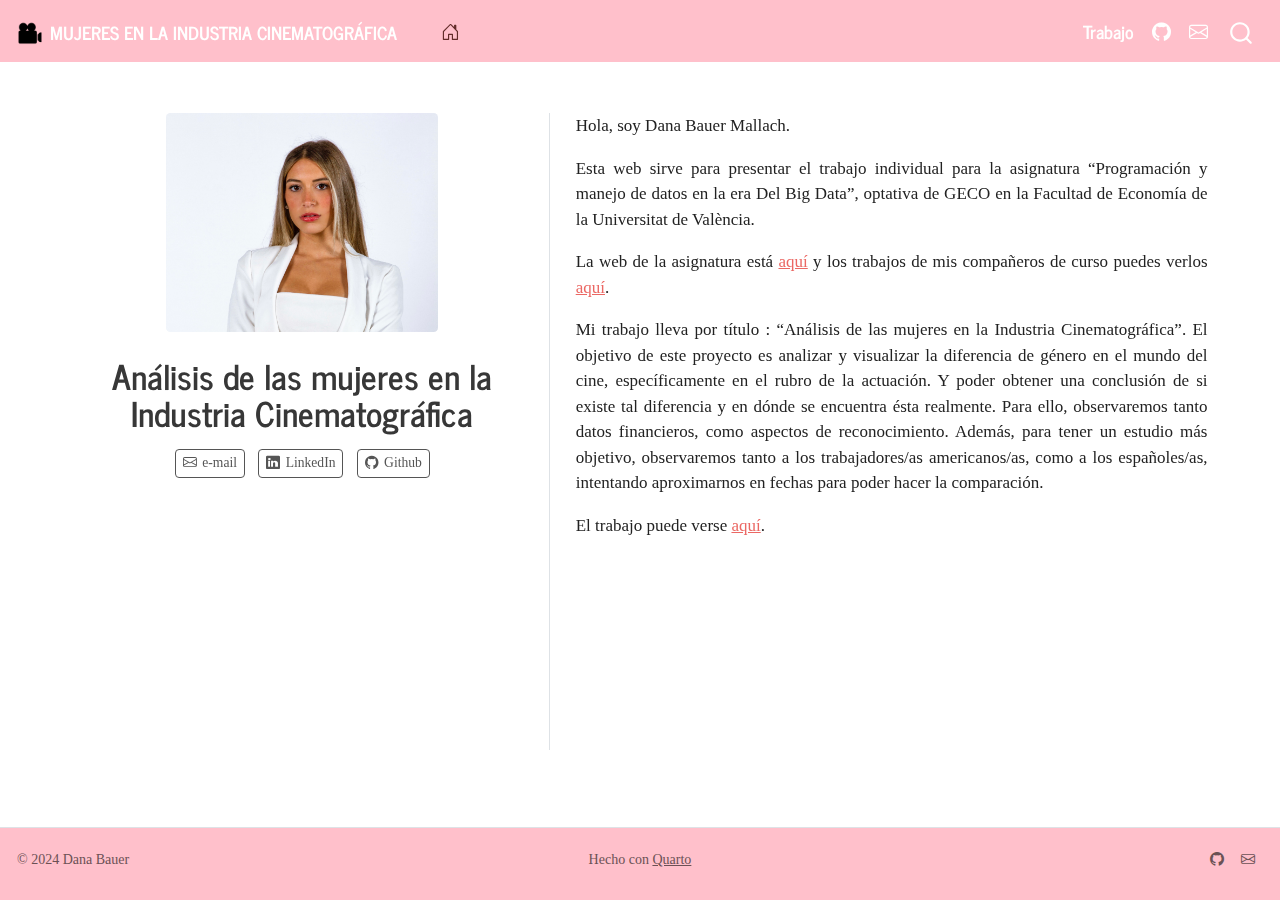
<file: docs/index.html>
<!DOCTYPE html>
<html xmlns="http://www.w3.org/1999/xhtml" lang="es" xml:lang="es"><head>

<meta charset="utf-8">
<meta name="generator" content="quarto-1.3.450">

<meta name="viewport" content="width=device-width, initial-scale=1.0, user-scalable=yes">


<title>Mujeres en la Industria Cinematográfica - Análisis de las mujeres en la Industria Cinematográfica</title>
<style>
code{white-space: pre-wrap;}
span.smallcaps{font-variant: small-caps;}
div.columns{display: flex; gap: min(4vw, 1.5em);}
div.column{flex: auto; overflow-x: auto;}
div.hanging-indent{margin-left: 1.5em; text-indent: -1.5em;}
ul.task-list{list-style: none;}
ul.task-list li input[type="checkbox"] {
  width: 0.8em;
  margin: 0 0.8em 0.2em -1em; /* quarto-specific, see https://github.com/quarto-dev/quarto-cli/issues/4556 */ 
  vertical-align: middle;
}
</style>


<script src="site_libs/quarto-nav/quarto-nav.js"></script>
<script src="site_libs/quarto-nav/headroom.min.js"></script>
<script src="site_libs/clipboard/clipboard.min.js"></script>
<script src="site_libs/quarto-search/autocomplete.umd.js"></script>
<script src="site_libs/quarto-search/fuse.min.js"></script>
<script src="site_libs/quarto-search/quarto-search.js"></script>
<meta name="quarto:offset" content="./">
<link href=".//imagenes/my_favicon_uv.jpeg" rel="icon" type="image/jpeg">
<script src="site_libs/quarto-html/quarto.js"></script>
<script src="site_libs/quarto-html/popper.min.js"></script>
<script src="site_libs/quarto-html/tippy.umd.min.js"></script>
<link href="site_libs/quarto-html/tippy.css" rel="stylesheet">
<link href="site_libs/quarto-html/quarto-syntax-highlighting.css" rel="stylesheet" id="quarto-text-highlighting-styles">
<script src="site_libs/bootstrap/bootstrap.min.js"></script>
<link href="site_libs/bootstrap/bootstrap-icons.css" rel="stylesheet">
<link href="site_libs/bootstrap/bootstrap.min.css" rel="stylesheet" id="quarto-bootstrap" data-mode="light">
<script id="quarto-search-options" type="application/json">{
  "location": "navbar",
  "copy-button": true,
  "collapse-after": 3,
  "panel-placement": "end",
  "type": "overlay",
  "limit": 20,
  "language": {
    "search-no-results-text": "Sin resultados",
    "search-matching-documents-text": "documentos encontrados",
    "search-copy-link-title": "Copiar el enlace en la búsqueda",
    "search-hide-matches-text": "Ocultar resultados adicionales",
    "search-more-match-text": "resultado adicional en este documento",
    "search-more-matches-text": "resultados adicionales en este documento",
    "search-clear-button-title": "Borrar",
    "search-detached-cancel-button-title": "Cancelar",
    "search-submit-button-title": "Enviar",
    "search-label": "Buscar"
  }
}</script>


<link rel="stylesheet" href="my_styles.css">
</head>

<body class="nav-fixed">

<div id="quarto-search-results"></div>
  <header id="quarto-header" class="headroom fixed-top">
    <nav class="navbar navbar-expand-lg navbar-dark ">
      <div class="navbar-container container-fluid">
      <div class="navbar-brand-container">
    <a href="./index.html" class="navbar-brand navbar-brand-logo">
    <img src="././imagenes/my_favicon.png" alt="" class="navbar-logo">
    </a>
    <a class="navbar-brand" href="./index.html">
    <span class="navbar-title">Mujeres en la Industria Cinematográfica</span>
    </a>
  </div>
            <div id="quarto-search" class="" title="Buscar"></div>
          <button class="navbar-toggler" type="button" data-bs-toggle="collapse" data-bs-target="#navbarCollapse" aria-controls="navbarCollapse" aria-expanded="false" aria-label="Navegación de palanca" onclick="if (window.quartoToggleHeadroom) { window.quartoToggleHeadroom(); }">
  <span class="navbar-toggler-icon"></span>
</button>
          <div class="collapse navbar-collapse" id="navbarCollapse">
            <ul class="navbar-nav navbar-nav-scroll me-auto">
  <li class="nav-item compact">
    <a class="nav-link active" href="./index.html" rel="" target="" aria-current="page"><i class="bi bi-house-door" role="img">
</i> 
 <span class="menu-text"></span></a>
  </li>  
</ul>
            <ul class="navbar-nav navbar-nav-scroll ms-auto">
  <li class="nav-item">
    <a class="nav-link" href="./my_trabajo_BigData.html" rel="" target="">
 <span class="menu-text">Trabajo</span></a>
  </li>  
  <li class="nav-item compact">
    <a class="nav-link" href="https://github.com/danabm18/" rel="" target=""><i class="bi bi-github" role="img">
</i> 
 <span class="menu-text"></span></a>
  </li>  
  <li class="nav-item compact">
    <a class="nav-link" href="mailto:dabauma@alumni.uv.es" rel="" target=""><i class="bi bi-envelope" role="img">
</i> 
 <span class="menu-text"></span></a>
  </li>  
</ul>
            <div class="quarto-navbar-tools">
</div>
          </div> <!-- /navcollapse -->
      </div> <!-- /container-fluid -->
    </nav>
</header>
<!-- content -->
<div id="quarto-content" class="quarto-container page-columns page-rows-contents page-layout-full page-navbar">
<!-- sidebar -->
<!-- margin-sidebar -->
    
<!-- main -->
<div class="quarto-about-trestles column-page">
  <div class="about-entity">
    <img src="imagenes/my_foto.jpg" class="about-image
  rounded " style="width: 16em;">
<header id="title-block-header" class="quarto-title-block default">
<div class="quarto-title">
<h1 class="title">Análisis de las mujeres en la Industria Cinematográfica</h1>
</div>
<div class="quarto-title-meta">
  </div>
</header>
    <div class="about-links">
  <a href="mailto:dabauma@alumni.uv.es" class="about-link" rel="" target="">
    <i class="bi bi-envelope"></i>
     <span class="about-link-text">e-mail</span>
  </a>
  <a href="https://linkedin.com/danabauerr/" class="about-link" rel="" target="">
    <i class="bi bi-linkedin"></i>
     <span class="about-link-text">LinkedIn</span>
  </a>
  <a href="https://github.com/danabm18/" class="about-link" rel="" target="">
    <i class="bi bi-github"></i>
     <span class="about-link-text">Github</span>
  </a>
</div>
  </div>
  <div class="about-contents"><main class="content column-page" id="quarto-document-content">
<p>Hola, soy Dana Bauer Mallach.</p>
<p>Esta web sirve para presentar el trabajo individual para la asignatura “Programación y manejo de datos en la era Del Big Data”, optativa de GECO en la Facultad de Economía de la Universitat de València.</p>
<p>La web de la asignatura está <a href="https://perezp44.github.io/intro-ds-23-24-web/" target="_blank">aquí</a> y los trabajos de mis compañeros de curso puedes verlos <a href="https://perezp44.github.io/intro-ds-23-24-web/05-trabajos-estudiantes.html" target="_blank">aquí</a>.</p>
<p>Mi trabajo lleva por título : “Análisis de las mujeres en la Industria Cinematográfica”. El objetivo de este proyecto es analizar y visualizar la diferencia de género en el mundo del cine, específicamente en el rubro de la actuación. Y poder obtener una conclusión de si existe tal diferencia y en dónde se encuentra ésta realmente. Para ello, observaremos tanto datos financieros, como aspectos de reconocimiento. Además, para tener un estudio más objetivo, observaremos tanto a los trabajadores/as americanos/as, como a los españoles/as, intentando aproximarnos en fechas para poder hacer la comparación.</p>
<p>El trabajo puede verse <a href="my_trabajo_BigData.html">aquí</a>.</p>


</main></div>
</div>
 <!-- /main -->
<script id="quarto-html-after-body" type="application/javascript">
window.document.addEventListener("DOMContentLoaded", function (event) {
  const toggleBodyColorMode = (bsSheetEl) => {
    const mode = bsSheetEl.getAttribute("data-mode");
    const bodyEl = window.document.querySelector("body");
    if (mode === "dark") {
      bodyEl.classList.add("quarto-dark");
      bodyEl.classList.remove("quarto-light");
    } else {
      bodyEl.classList.add("quarto-light");
      bodyEl.classList.remove("quarto-dark");
    }
  }
  const toggleBodyColorPrimary = () => {
    const bsSheetEl = window.document.querySelector("link#quarto-bootstrap");
    if (bsSheetEl) {
      toggleBodyColorMode(bsSheetEl);
    }
  }
  toggleBodyColorPrimary();  
  const isCodeAnnotation = (el) => {
    for (const clz of el.classList) {
      if (clz.startsWith('code-annotation-')) {                     
        return true;
      }
    }
    return false;
  }
  const clipboard = new window.ClipboardJS('.code-copy-button', {
    text: function(trigger) {
      const codeEl = trigger.previousElementSibling.cloneNode(true);
      for (const childEl of codeEl.children) {
        if (isCodeAnnotation(childEl)) {
          childEl.remove();
        }
      }
      return codeEl.innerText;
    }
  });
  clipboard.on('success', function(e) {
    // button target
    const button = e.trigger;
    // don't keep focus
    button.blur();
    // flash "checked"
    button.classList.add('code-copy-button-checked');
    var currentTitle = button.getAttribute("title");
    button.setAttribute("title", "Copiado");
    let tooltip;
    if (window.bootstrap) {
      button.setAttribute("data-bs-toggle", "tooltip");
      button.setAttribute("data-bs-placement", "left");
      button.setAttribute("data-bs-title", "Copiado");
      tooltip = new bootstrap.Tooltip(button, 
        { trigger: "manual", 
          customClass: "code-copy-button-tooltip",
          offset: [0, -8]});
      tooltip.show();    
    }
    setTimeout(function() {
      if (tooltip) {
        tooltip.hide();
        button.removeAttribute("data-bs-title");
        button.removeAttribute("data-bs-toggle");
        button.removeAttribute("data-bs-placement");
      }
      button.setAttribute("title", currentTitle);
      button.classList.remove('code-copy-button-checked');
    }, 1000);
    // clear code selection
    e.clearSelection();
  });
  function tippyHover(el, contentFn) {
    const config = {
      allowHTML: true,
      content: contentFn,
      maxWidth: 500,
      delay: 100,
      arrow: false,
      appendTo: function(el) {
          return el.parentElement;
      },
      interactive: true,
      interactiveBorder: 10,
      theme: 'quarto',
      placement: 'bottom-start'
    };
    window.tippy(el, config); 
  }
  const noterefs = window.document.querySelectorAll('a[role="doc-noteref"]');
  for (var i=0; i<noterefs.length; i++) {
    const ref = noterefs[i];
    tippyHover(ref, function() {
      // use id or data attribute instead here
      let href = ref.getAttribute('data-footnote-href') || ref.getAttribute('href');
      try { href = new URL(href).hash; } catch {}
      const id = href.replace(/^#\/?/, "");
      const note = window.document.getElementById(id);
      return note.innerHTML;
    });
  }
      let selectedAnnoteEl;
      const selectorForAnnotation = ( cell, annotation) => {
        let cellAttr = 'data-code-cell="' + cell + '"';
        let lineAttr = 'data-code-annotation="' +  annotation + '"';
        const selector = 'span[' + cellAttr + '][' + lineAttr + ']';
        return selector;
      }
      const selectCodeLines = (annoteEl) => {
        const doc = window.document;
        const targetCell = annoteEl.getAttribute("data-target-cell");
        const targetAnnotation = annoteEl.getAttribute("data-target-annotation");
        const annoteSpan = window.document.querySelector(selectorForAnnotation(targetCell, targetAnnotation));
        const lines = annoteSpan.getAttribute("data-code-lines").split(",");
        const lineIds = lines.map((line) => {
          return targetCell + "-" + line;
        })
        let top = null;
        let height = null;
        let parent = null;
        if (lineIds.length > 0) {
            //compute the position of the single el (top and bottom and make a div)
            const el = window.document.getElementById(lineIds[0]);
            top = el.offsetTop;
            height = el.offsetHeight;
            parent = el.parentElement.parentElement;
          if (lineIds.length > 1) {
            const lastEl = window.document.getElementById(lineIds[lineIds.length - 1]);
            const bottom = lastEl.offsetTop + lastEl.offsetHeight;
            height = bottom - top;
          }
          if (top !== null && height !== null && parent !== null) {
            // cook up a div (if necessary) and position it 
            let div = window.document.getElementById("code-annotation-line-highlight");
            if (div === null) {
              div = window.document.createElement("div");
              div.setAttribute("id", "code-annotation-line-highlight");
              div.style.position = 'absolute';
              parent.appendChild(div);
            }
            div.style.top = top - 2 + "px";
            div.style.height = height + 4 + "px";
            let gutterDiv = window.document.getElementById("code-annotation-line-highlight-gutter");
            if (gutterDiv === null) {
              gutterDiv = window.document.createElement("div");
              gutterDiv.setAttribute("id", "code-annotation-line-highlight-gutter");
              gutterDiv.style.position = 'absolute';
              const codeCell = window.document.getElementById(targetCell);
              const gutter = codeCell.querySelector('.code-annotation-gutter');
              gutter.appendChild(gutterDiv);
            }
            gutterDiv.style.top = top - 2 + "px";
            gutterDiv.style.height = height + 4 + "px";
          }
          selectedAnnoteEl = annoteEl;
        }
      };
      const unselectCodeLines = () => {
        const elementsIds = ["code-annotation-line-highlight", "code-annotation-line-highlight-gutter"];
        elementsIds.forEach((elId) => {
          const div = window.document.getElementById(elId);
          if (div) {
            div.remove();
          }
        });
        selectedAnnoteEl = undefined;
      };
      // Attach click handler to the DT
      const annoteDls = window.document.querySelectorAll('dt[data-target-cell]');
      for (const annoteDlNode of annoteDls) {
        annoteDlNode.addEventListener('click', (event) => {
          const clickedEl = event.target;
          if (clickedEl !== selectedAnnoteEl) {
            unselectCodeLines();
            const activeEl = window.document.querySelector('dt[data-target-cell].code-annotation-active');
            if (activeEl) {
              activeEl.classList.remove('code-annotation-active');
            }
            selectCodeLines(clickedEl);
            clickedEl.classList.add('code-annotation-active');
          } else {
            // Unselect the line
            unselectCodeLines();
            clickedEl.classList.remove('code-annotation-active');
          }
        });
      }
  const findCites = (el) => {
    const parentEl = el.parentElement;
    if (parentEl) {
      const cites = parentEl.dataset.cites;
      if (cites) {
        return {
          el,
          cites: cites.split(' ')
        };
      } else {
        return findCites(el.parentElement)
      }
    } else {
      return undefined;
    }
  };
  var bibliorefs = window.document.querySelectorAll('a[role="doc-biblioref"]');
  for (var i=0; i<bibliorefs.length; i++) {
    const ref = bibliorefs[i];
    const citeInfo = findCites(ref);
    if (citeInfo) {
      tippyHover(citeInfo.el, function() {
        var popup = window.document.createElement('div');
        citeInfo.cites.forEach(function(cite) {
          var citeDiv = window.document.createElement('div');
          citeDiv.classList.add('hanging-indent');
          citeDiv.classList.add('csl-entry');
          var biblioDiv = window.document.getElementById('ref-' + cite);
          if (biblioDiv) {
            citeDiv.innerHTML = biblioDiv.innerHTML;
          }
          popup.appendChild(citeDiv);
        });
        return popup.innerHTML;
      });
    }
  }
});
</script>
</div> <!-- /content -->
<footer class="footer">
  <div class="nav-footer">
    <div class="nav-footer-left">© 2024 Dana Bauer</div>   
    <div class="nav-footer-center">Hecho con <a href="https://quarto.org">Quarto</a></div>
    <div class="nav-footer-right">
      <ul class="footer-items list-unstyled">
    <li class="nav-item compact">
    <a class="nav-link" href="https://github.com/danabm18/">
      <i class="bi bi-github" role="img">
</i> 
    </a>
  </li>  
    <li class="nav-item compact">
    <a class="nav-link" href="maito:dabauma@alumni.uv.es">
      <i class="bi bi-envelope" role="img">
</i> 
    </a>
  </li>  
</ul>
    </div>
  </div>
</footer>



</body></html>
</file>
<file: docs/site_libs/quarto-html/tippy.css>
.tippy-box[data-animation=fade][data-state=hidden]{opacity:0}[data-tippy-root]{max-width:calc(100vw - 10px)}.tippy-box{position:relative;background-color:#333;color:#fff;border-radius:4px;font-size:14px;line-height:1.4;white-space:normal;outline:0;transition-property:transform,visibility,opacity}.tippy-box[data-placement^=top]>.tippy-arrow{bottom:0}.tippy-box[data-placement^=top]>.tippy-arrow:before{bottom:-7px;left:0;border-width:8px 8px 0;border-top-color:initial;transform-origin:center top}.tippy-box[data-placement^=bottom]>.tippy-arrow{top:0}.tippy-box[data-placement^=bottom]>.tippy-arrow:before{top:-7px;left:0;border-width:0 8px 8px;border-bottom-color:initial;transform-origin:center bottom}.tippy-box[data-placement^=left]>.tippy-arrow{right:0}.tippy-box[data-placement^=left]>.tippy-arrow:before{border-width:8px 0 8px 8px;border-left-color:initial;right:-7px;transform-origin:center left}.tippy-box[data-placement^=right]>.tippy-arrow{left:0}.tippy-box[data-placement^=right]>.tippy-arrow:before{left:-7px;border-width:8px 8px 8px 0;border-right-color:initial;transform-origin:center right}.tippy-box[data-inertia][data-state=visible]{transition-timing-function:cubic-bezier(.54,1.5,.38,1.11)}.tippy-arrow{width:16px;height:16px;color:#333}.tippy-arrow:before{content:"";position:absolute;border-color:transparent;border-style:solid}.tippy-content{position:relative;padding:5px 9px;z-index:1}
</file>
<file: docs/site_libs/quarto-html/quarto-syntax-highlighting.css>
/* quarto syntax highlight colors */
:root {
  --quarto-hl-ot-color: #d91e18;
  --quarto-hl-at-color: #a55a00;
  --quarto-hl-ss-color: #008000;
  --quarto-hl-an-color: #696969;
  --quarto-hl-fu-color: #06287e;
  --quarto-hl-st-color: #008000;
  --quarto-hl-cf-color: #d91e18;
  --quarto-hl-op-color: #00769e;
  --quarto-hl-er-color: #7928a1;
  --quarto-hl-bn-color: #7928a1;
  --quarto-hl-al-color: #7928a1;
  --quarto-hl-va-color: #a55a00;
  --quarto-hl-bu-color: inherit;
  --quarto-hl-ex-color: inherit;
  --quarto-hl-pp-color: #7928a1;
  --quarto-hl-in-color: #696969;
  --quarto-hl-vs-color: #008000;
  --quarto-hl-wa-color: #696969;
  --quarto-hl-do-color: #696969;
  --quarto-hl-im-color: inherit;
  --quarto-hl-ch-color: #008000;
  --quarto-hl-dt-color: #7928a1;
  --quarto-hl-fl-color: #a55a00;
  --quarto-hl-co-color: #696969;
  --quarto-hl-cv-color: #696969;
  --quarto-hl-cn-color: #d91e18;
  --quarto-hl-sc-color: #00769e;
  --quarto-hl-dv-color: #7928a1;
  --quarto-hl-kw-color: #d91e18;
}

/* other quarto variables */
:root {
  --quarto-font-monospace: SFMono-Regular, Menlo, Monaco, Consolas, "Liberation Mono", "Courier New", monospace;
}

pre > code.sourceCode > span {
  color: #545454;
}

code span {
  color: #545454;
}

code.sourceCode > span {
  color: #545454;
}

div.sourceCode,
div.sourceCode pre.sourceCode {
  color: #545454;
}

code span.ot {
  color: #d91e18;
  font-style: inherit;
}

code span.at {
  color: #a55a00;
  font-style: inherit;
}

code span.ss {
  color: #008000;
  font-style: inherit;
}

code span.an {
  color: #696969;
  font-style: inherit;
}

code span.fu {
  color: #06287e;
  font-style: inherit;
}

code span.st {
  color: #008000;
  font-style: inherit;
}

code span.cf {
  color: #d91e18;
  font-style: inherit;
}

code span.op {
  color: #00769e;
  font-style: inherit;
}

code span.er {
  color: #7928a1;
  font-style: inherit;
}

code span.bn {
  color: #7928a1;
  font-style: inherit;
}

code span.al {
  color: #7928a1;
  font-style: inherit;
}

code span.va {
  color: #a55a00;
  font-style: inherit;
}

code span.bu {
  font-style: inherit;
}

code span.ex {
  font-style: inherit;
}

code span.pp {
  color: #7928a1;
  font-style: inherit;
}

code span.in {
  color: #696969;
  font-style: inherit;
}

code span.vs {
  color: #008000;
  font-style: inherit;
}

code span.wa {
  color: #696969;
  font-style: italic;
}

code span.do {
  color: #696969;
  font-style: italic;
}

code span.im {
  font-style: inherit;
}

code span.ch {
  color: #008000;
  font-style: inherit;
}

code span.dt {
  color: #7928a1;
  font-style: inherit;
}

code span.fl {
  color: #a55a00;
  font-style: inherit;
}

code span.co {
  color: #696969;
  font-style: inherit;
}

code span.cv {
  color: #696969;
  font-style: italic;
}

code span.cn {
  color: #d91e18;
  font-style: inherit;
}

code span.sc {
  color: #00769e;
  font-style: inherit;
}

code span.dv {
  color: #7928a1;
  font-style: inherit;
}

code span.kw {
  color: #d91e18;
  font-style: inherit;
}

.prevent-inlining {
  content: "</";
}

/*# sourceMappingURL=debc5d5d77c3f9108843748ff7464032.css.map */
</file>
<file: docs/my_styles.css>
/* css styles */


/* justificar el texto */ 
p, ul, ol {
  text-align: justify; }    

.purple-background {
  background-color: purple;
}

.pink-background {
  background-color: pink;
}

.importante {
  color: #00CED1;
  background-color: white;
}
</file>
